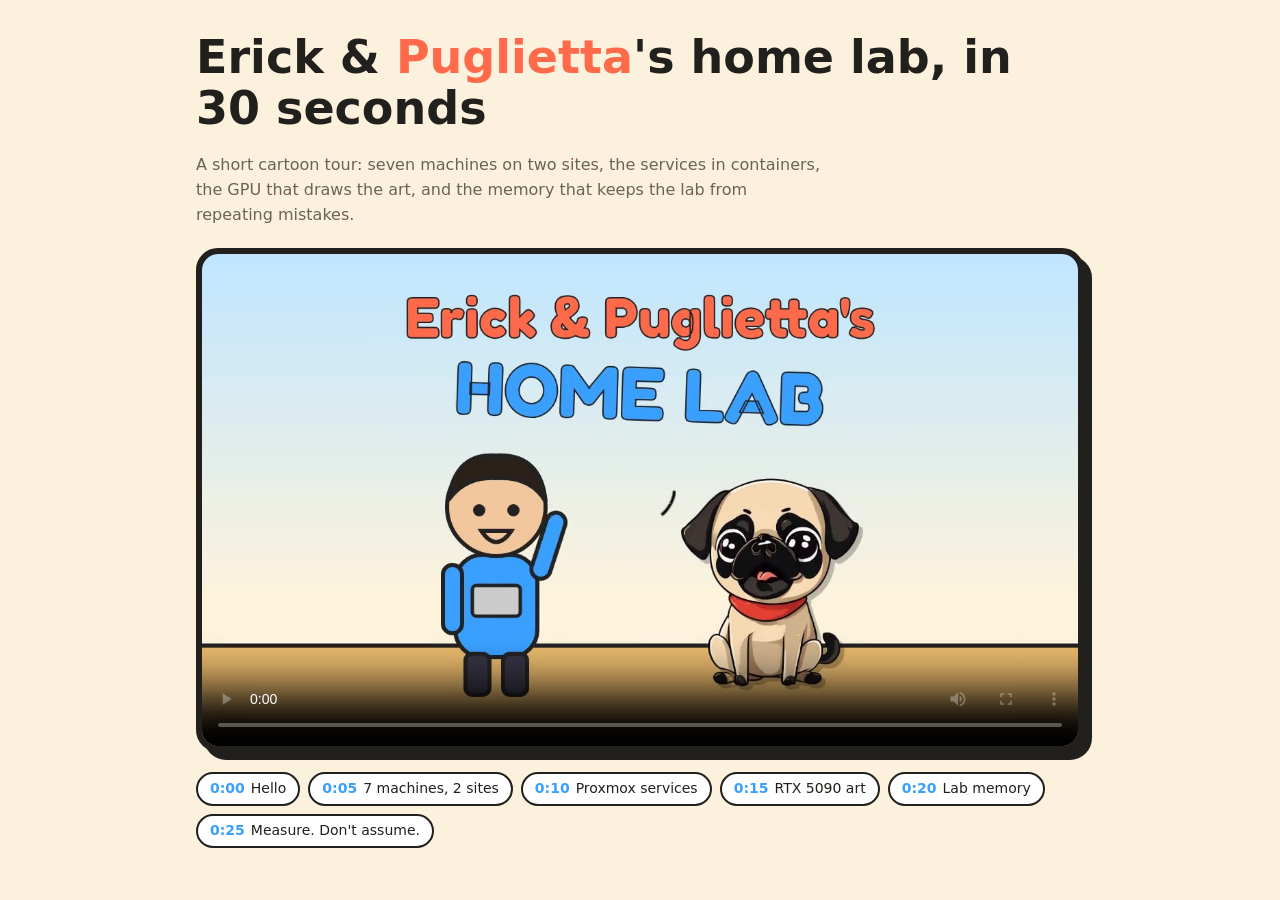
<file: site/v/ada4T4gzd5UWCgsP/index.html>
<!doctype html>
<html lang="en">
<head>
<meta charset="utf-8">
<meta name="viewport" content="width=device-width, initial-scale=1">
<title>Puglietta's Home Lab | Kaizen Lab I/O</title>
<meta name="robots" content="noindex, nofollow, noarchive">
<meta name="referrer" content="no-referrer">
<link rel="canonical" href="https://kaizen-lab.io/v/ada4T4gzd5UWCgsP/">
<meta property="og:title" content="Puglietta's Home Lab">
<meta property="og:image" content="https://kaizen-lab.io/assets/og-image.png">
<meta name="twitter:card" content="summary_large_image">
<link rel="icon" href="/assets/favicon.png" type="image/png">
<style>
/* unlisted video page: one framed screen, short caption. Not linked from any page, not in the sitemap. */
:root{--bg:#fbf1dc;--fg:#22201c;--muted:#6b6358;--frame:#22201c;--accent:#ff6b4a;--card:#fff;
  --display:"Trebuchet MS","Avenir Next",system-ui,sans-serif;--body:system-ui,-apple-system,"Segoe UI",sans-serif}
@media (prefers-color-scheme: dark){:root{--bg:#1d1a16;--fg:#f4ead8;--muted:#b3a894;--frame:#000;--card:#2a2621;color-scheme:dark}}
*{box-sizing:border-box}
body{margin:0;background:var(--bg);color:var(--fg);font-family:var(--body);line-height:1.55}
main{max-width:920px;margin:0 auto;padding:32px max(16px,env(safe-area-inset-right)) 48px max(16px,env(safe-area-inset-left));display:grid;gap:20px}
h1{font-family:var(--display);font-size:clamp(28px,5vw,46px);line-height:1.1;margin:0}
h1 span{color:var(--accent)}
p{margin:0;color:var(--muted);max-width:62ch}
.tv{border:6px solid var(--frame);border-radius:22px;overflow:hidden;box-shadow:8px 8px 0 var(--frame);background:#000}
video{display:block;width:100%;aspect-ratio:16/9;background:#000}
.beats{display:flex;flex-wrap:wrap;gap:8px;margin:0;padding:0;list-style:none}
.beats li{font-family:var(--display);font-size:14px;border:2px solid var(--frame);border-radius:999px;padding:4px 12px;background:var(--card)}
.beats b{color:#3aa0ff;font-variant-numeric:tabular-nums;margin-right:6px}
</style>
</head>
<body>
<main>
  <h1>Erick &amp; <span>Puglietta</span>'s home lab, in 30 seconds</h1>
  <p>A short cartoon tour: seven machines on two sites, the services in containers, the GPU that draws the art, and the memory that keeps the lab from repeating mistakes.</p>
  <div class="tv"><video controls playsinline preload="metadata" poster="poster.jpg" src="home-lab-30s.mp4"></video></div>
  <ul class="beats">
    <li><b>0:00</b>Hello</li><li><b>0:05</b>7 machines, 2 sites</li><li><b>0:10</b>Proxmox services</li>
    <li><b>0:15</b>RTX 5090 art</li><li><b>0:20</b>Lab memory</li><li><b>0:25</b>Measure. Don't assume.</li>
  </ul>
</main>
</body>
</html>
</file>
